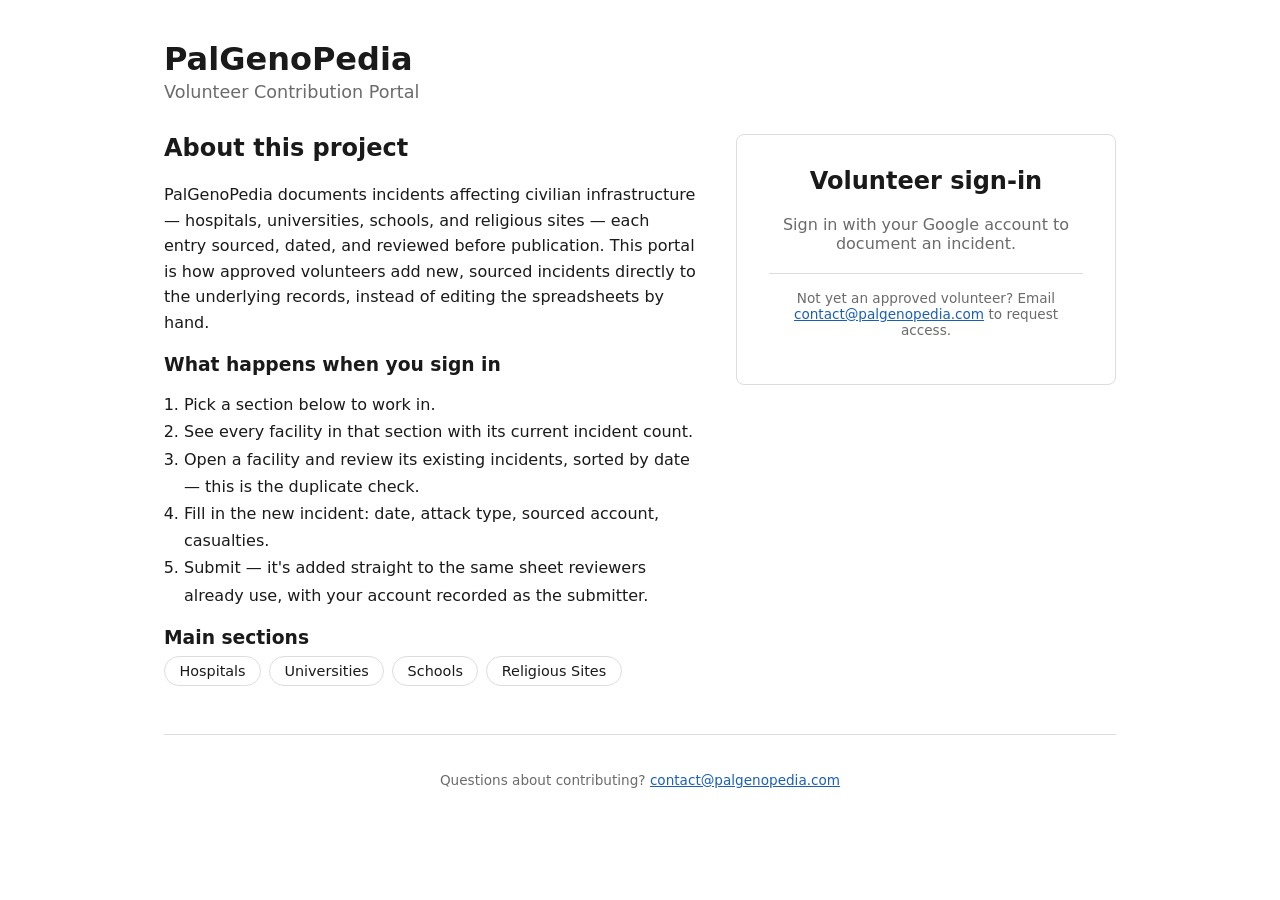
<file: index.html>
<!doctype html>
<html lang="en">
<head>
<meta charset="utf-8">
<meta name="viewport" content="width=device-width, initial-scale=1">
<meta name="robots" content="noindex, nofollow">
<title>PalGenoPedia Volunteer Portal — Sign In</title>
<!-- Cache-bust: bump ?v= on assets/app.js and assets/style.css in the SAME commit
     that edits them. app.js has to stay in lockstep with the hand-deployed Apps
     Script backend; a volunteer holding a cached app.js calls actions the deployed
     Code.gs does not have (the "unknown_action / stale deploy" failure). -->
<link rel="stylesheet" href="assets/style.css?v=5">
<script src="config.js?v=3"></script>
<script src="https://accounts.google.com/gsi/client" async defer></script>
</head>
<body>
<div class="landing">
  <header class="landing-header">
    <h1>PalGenoPedia</h1>
    <p class="landing-tagline">Volunteer Contribution Portal</p>
  </header>

  <main class="landing-main">
    <section class="landing-about">
      <h2>About this project</h2>
      <p>
        PalGenoPedia documents incidents affecting civilian infrastructure —
        hospitals, universities, schools, and religious sites — each entry
        sourced, dated, and reviewed before publication. This portal is how
        approved volunteers add new, sourced incidents directly to the
        underlying records, instead of editing the spreadsheets by hand.
      </p>

      <h3>What happens when you sign in</h3>
      <ol class="landing-steps">
        <li>Pick a section below to work in.</li>
        <li>See every facility in that section with its current incident count.</li>
        <li>Open a facility and review its existing incidents, sorted by date — this is the duplicate check.</li>
        <li>Fill in the new incident: date, attack type, sourced account, casualties.</li>
        <li>Submit — it's added straight to the same sheet reviewers already use, with your account recorded as the submitter.</li>
      </ol>

      <h3>Main sections</h3>
      <div class="landing-parts">
        <span class="part-chip">Hospitals</span>
        <span class="part-chip">Universities</span>
        <span class="part-chip">Schools</span>
        <span class="part-chip">Religious Sites</span>
      </div>
    </section>

    <section class="card signin-card">
      <h2>Volunteer sign-in</h2>
      <p class="muted">Sign in with your Google account to document an incident.</p>
      <div id="g_id_signin_container"></div>
      <p id="signin-error" class="error" hidden></p>
      <p class="muted small landing-contact">
        Not yet an approved volunteer? Email
        <a href="mailto:contact@palgenopedia.com">contact@palgenopedia.com</a>
        to request access.
      </p>
    </section>
  </main>

  <footer class="landing-footer">
    <p class="muted small">
      Questions about contributing? <a href="mailto:contact@palgenopedia.com">contact@palgenopedia.com</a>
    </p>
  </footer>
</div>

<script>
  function handleCredentialResponse(response) {
    sessionStorage.setItem("portal_id_token", response.credential);
    window.location.href = "app.html";
  }

  window.onload = function () {
    google.accounts.id.initialize({
      client_id: window.PORTAL_CONFIG.GOOGLE_CLIENT_ID,
      callback: handleCredentialResponse,
    });
    google.accounts.id.renderButton(
      document.getElementById("g_id_signin_container"),
      { theme: "outline", size: "large", text: "signin_with" }
    );

    if (new URLSearchParams(window.location.search).get("denied") === "1") {
      const errorEl = document.getElementById("signin-error");
      errorEl.hidden = false;
      errorEl.textContent = "That Google account is not on the approved volunteer list. Contact a coordinator to be added.";
    }
  };
</script>
</body>
</html>
</file>
<file: assets/style.css>
:root {
  color-scheme: light;
  --fg: #1a1a1a;
  --bg: #ffffff;
  --muted: #6b6b6b;
  --border: #ddd;
  --accent: #1a5fb4;
  --danger: #b3261e;
  --warn-bg: #fff4e5;
  --warn-border: #f0b429;
  --success: #1e7d32;
}

* { box-sizing: border-box; }

body {
  margin: 0;
  font-family: system-ui, -apple-system, "Segoe UI", sans-serif;
  color: var(--fg);
  background: var(--bg);
}

.muted { color: var(--muted); }
.small { font-size: 0.85em; }

.center-page {
  min-height: 100vh;
  display: flex;
  align-items: center;
  justify-content: center;
}

.card {
  border: 1px solid var(--border);
  border-radius: 8px;
  padding: 2rem;
  max-width: 360px;
  text-align: center;
}

.landing {
  max-width: 1000px;
  margin: 0 auto;
  padding: 2.5rem 1.5rem 3rem;
}

.landing-header { margin-bottom: 2rem; }
.landing-header h1 { margin: 0; font-size: 2rem; }
.landing-tagline { margin: 0.25rem 0 0; color: var(--muted); font-size: 1.1em; }

.landing-main {
  display: grid;
  grid-template-columns: 1.4fr 1fr;
  gap: 2.5rem;
  align-items: start;
}
@media (max-width: 760px) {
  .landing-main { grid-template-columns: 1fr; }
}

.landing-about h2 { margin-top: 0; }
.landing-about h3 { margin-bottom: 0.5rem; }
.landing-about p { line-height: 1.6; }
.landing-steps { line-height: 1.7; padding-left: 1.25rem; }

.landing-parts {
  display: flex;
  flex-wrap: wrap;
  gap: 0.5rem;
}
.part-chip {
  border: 1px solid var(--border);
  border-radius: 999px;
  padding: 0.35rem 0.9rem;
  font-size: 0.9em;
}

.signin-card {
  max-width: none;
  position: sticky;
  top: 2rem;
}
.signin-card h2 { margin-top: 0; }
.landing-contact { margin-top: 1.25rem; padding-top: 1rem; border-top: 1px solid var(--border); }
.landing-contact a { color: var(--accent); }

.landing-footer {
  margin-top: 3rem;
  padding-top: 1.5rem;
  border-top: 1px solid var(--border);
  text-align: center;
}
.landing-footer a { color: var(--accent); }

.topbar {
  display: flex;
  align-items: center;
  gap: 1rem;
  padding: 0.75rem 1.5rem;
  border-bottom: 1px solid var(--border);
}
.topbar .brand { font-weight: 600; text-decoration: none; color: inherit; }
.topbar .brand:hover { color: var(--accent); }
.topbar #whoami { margin-left: auto; }

.link-btn {
  background: none;
  border: none;
  color: var(--accent);
  cursor: pointer;
  text-decoration: underline;
  padding: 0;
}

.app-shell { max-width: 960px; margin: 0 auto; padding: 1.5rem; }

.back-btn {
  background: none;
  border: none;
  color: var(--accent);
  cursor: pointer;
  padding: 0 0 1rem;
  font-size: 0.9em;
}

.grid {
  display: grid;
  grid-template-columns: repeat(auto-fill, minmax(220px, 1fr));
  gap: 0.75rem;
}

.section-card, .facility-row {
  border: 1px solid var(--border);
  border-radius: 8px;
  padding: 1rem;
  cursor: pointer;
  background: none;
  text-align: left;
  font: inherit;
  color: inherit;
}
.section-card:hover, .facility-row:hover { border-color: var(--accent); }
.section-card { display: flex; flex-direction: column; gap: 0.35rem; }
.section-card strong { font-size: 1.05em; }

.facility-row {
  display: flex;
  justify-content: space-between;
  align-items: center;
  width: 100%;
  margin-bottom: 0.5rem;
}
.facility-row .count {
  color: var(--muted);
  font-size: 0.9em;
  white-space: nowrap;
  margin-left: 1rem;
}

.list { max-height: 60vh; overflow-y: auto; }

.incident-row {
  border-left: 3px solid var(--border);
  padding: 0.5rem 0.75rem;
  margin-bottom: 0.5rem;
  display: flex;
  justify-content: space-between;
  align-items: flex-start;
  gap: 0.75rem;
}
.incident-row .date { font-weight: 600; }
.link-btn.small { font-size: 0.85em; white-space: nowrap; flex-shrink: 0; }

.edit-form { flex: 1; }
.edit-form button[type="submit"] { margin-right: 0.75rem; }

.two-col {
  display: grid;
  grid-template-columns: 1fr 1fr;
  gap: 2rem;
}
@media (max-width: 720px) {
  .two-col { grid-template-columns: 1fr; }
}

form label {
  display: block;
  margin-bottom: 0.9rem;
  font-size: 0.9em;
}
form input, form select, form textarea {
  display: block;
  width: 100%;
  margin-top: 0.25rem;
  padding: 0.5rem;
  border: 1px solid var(--border);
  border-radius: 4px;
  font: inherit;
}
.req { color: var(--danger); }

button[type="submit"] {
  background: var(--accent);
  color: #fff;
  border: none;
  border-radius: 4px;
  padding: 0.6rem 1.2rem;
  font: inherit;
  cursor: pointer;
}
button[type="submit"]:disabled { opacity: 0.6; cursor: default; }

.error { color: var(--danger); }
.success { color: var(--success); }
.warning {
  background: var(--warn-bg);
  border: 1px solid var(--warn-border);
  border-radius: 4px;
  padding: 0.5rem 0.75rem;
  font-size: 0.9em;
  margin: -0.5rem 0 0.9rem;
}

input[type="search"] {
  width: 100%;
  padding: 0.5rem;
  margin-bottom: 0.75rem;
  border: 1px solid var(--border);
  border-radius: 4px;
  font: inherit;
}

.table-wrap { overflow-x: auto; }
table { width: 100%; border-collapse: collapse; font-size: 0.9em; }
th, td {
  text-align: left;
  padding: 0.5rem 0.75rem;
  border-bottom: 1px solid var(--border);
  white-space: nowrap;
}
th { color: var(--muted); font-weight: 600; }

/* Archive-priorities table */
[data-role="policy-filter"] {
  display: block;
  width: 100%;
  max-width: 22rem;
  margin: 0.5rem 0 1rem;
  padding: 0.4rem 0.6rem;
  border: 1px solid var(--border);
  border-radius: 4px;
}
.policy-row select {
  padding: 0.25rem 0.4rem;
  border: 1px solid var(--border);
  border-radius: 4px;
  font-size: 0.9em;
}
.policy-row--skip { opacity: 0.5; }
.policy-saved { color: var(--success); }
[data-role="policy-error"].muted { color: var(--muted); }

.policy-domain {
  font-weight: 500;
  padding: 0;
  color: var(--accent);
}
.policy-detail > td { background: #f8fafc; }
.policy-urls { margin: 0; padding: 0.25rem 0 0.25rem 0.5rem; list-style: none; }
.policy-urls li {
  margin: 0.3rem 0;
  display: flex;
  flex-wrap: wrap;
  align-items: center;
  gap: 0.4rem;
  white-space: normal;
}
.policy-url-status { font-variant-emoji: text; min-width: 8.5rem; color: var(--muted); }
.policy-url-archived { color: var(--success); }
.policy-url-failed { color: var(--danger); }
.policy-url-role {
  font-size: 0.8em;
  padding: 0 0.35rem;
  border: 1px solid var(--border);
  border-radius: 999px;
  color: var(--muted);
}
.policy-url-snap { color: var(--accent); }
.policy-url-input { min-width: 16rem; padding: 0.2rem 0.4rem; }

/* Historical event — repeatable Details rows */
.detail-group {
  border: 1px solid var(--border);
  border-radius: 6px;
  padding: 0.5rem 0.75rem 0.75rem;
  margin: 0.75rem 0;
}
.detail-group legend { padding: 0 0.35rem; font-weight: 600; font-size: 0.95em; }
.detail-rows { display: flex; flex-direction: column; gap: 0.4rem; margin-bottom: 0.4rem; }
.detail-row { display: flex; flex-wrap: wrap; gap: 0.4rem; align-items: flex-start; }
.detail-row input, .detail-row textarea { flex: 1 1 12rem; min-width: 0; padding: 0.35rem 0.5rem; }
.detail-remove {
  flex: 0 0 auto;
  font-size: 1.1em;
  line-height: 1;
  padding: 0.25rem 0.4rem;
  color: var(--danger);
}

/* Incident form — progressive-disclosure "More details" fields */
.incident-extra p { margin: 0 0 0.5rem; }
.extra-add-row { display: flex; flex-wrap: wrap; gap: 0.4rem; }
.extra-add-row .link-btn {
  border: 1px dashed var(--border);
  border-radius: 999px;
  padding: 0.2rem 0.6rem;
}
.extra-add-row:empty { display: none; }
.source-extra-row { display: flex; gap: 0.4rem; align-items: flex-start; }
.source-extra-row input { flex: 1 1 auto; }

/* Historical event page — saved-data summary + recorded details */
.hist-facts {
  display: grid;
  grid-template-columns: max-content 1fr;
  gap: 0.15rem 0.75rem;
  margin: 0.5rem 0 1rem;
  font-size: 0.9em;
}
.hist-facts dt { color: var(--muted); }
.hist-facts dd { margin: 0; }
.hist-det-cat { margin: 0.9rem 0 0.3rem; font-size: 0.9em; color: var(--muted); }
.facility-row .date { font-weight: 600; display: block; }

.policy-legend {
  margin: 0 0 1.25rem;
  padding: 0.75rem 1rem;
  border: 1px solid var(--border);
  border-radius: 6px;
  background: #f8fafc;
}
.policy-legend p { margin: 0.25rem 0; }
.policy-legend ul { margin: 0.4rem 0; padding-inline-start: 1.2rem; }
.policy-legend li { margin: 0.25rem 0; }
</file>
